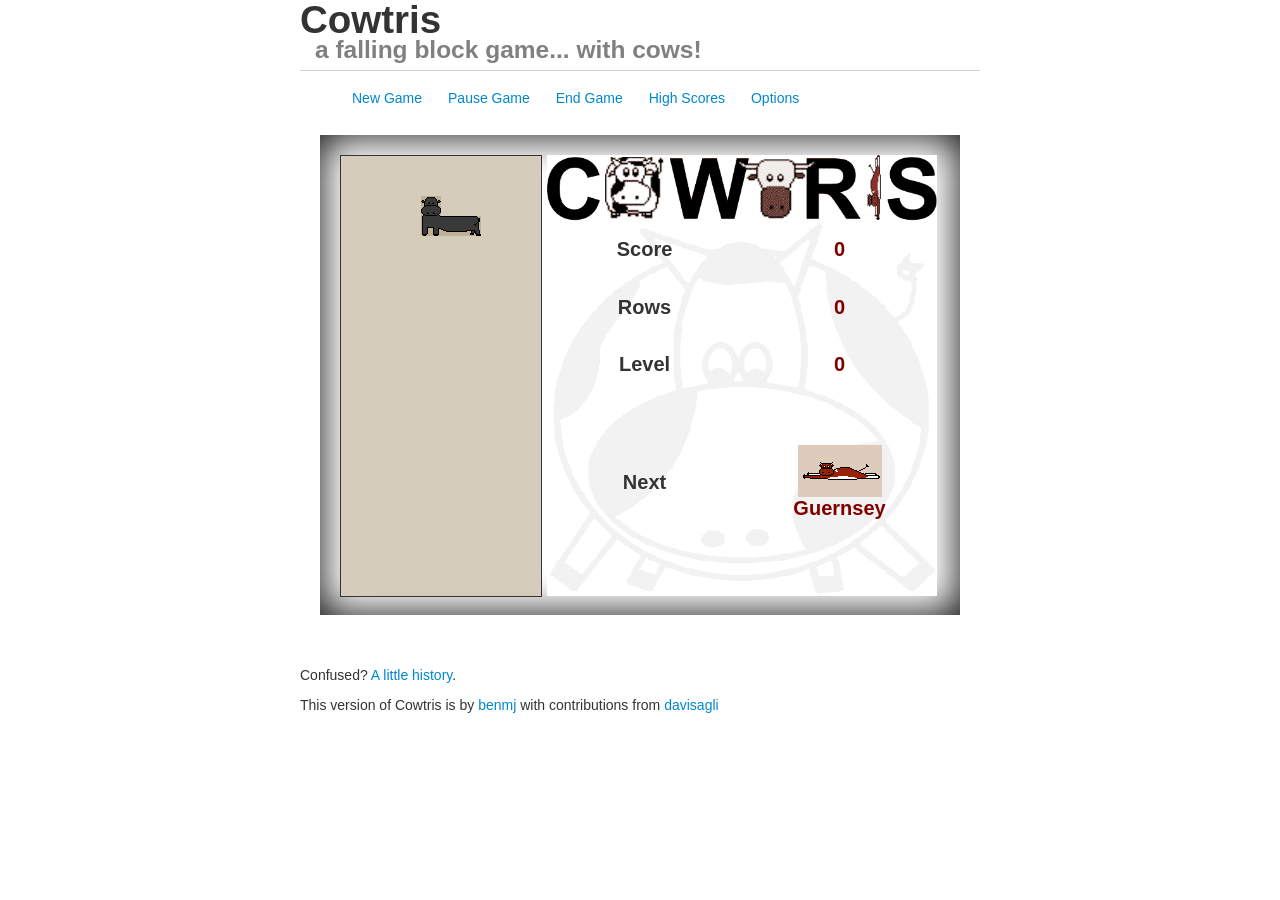
<file: index.html>
<html>
    <head>
        <title>
            Cowtris
        </title>
        <link rel="stylesheet" type="text/css" href="resources/styles/main.css">
        <link rel="stylesheet" type="text/css" href="resources/vendor/bootstrap/css/bootstrap.css">
    </head>
    <body>

        <header>
          <h1>Cowtris</h1>
          <h3>a falling block game... with cows!</h3>
        </header>
         
        <div id="menu">
            <ul class="nav nav-pills">
                <li class="dropdown">
                        <li role="presentation">
                            <a role="menuitem" tabindex="-1" href="#" id="newGameAction">New Game</a>
                        </li>
                        <li role="presentation">
                            <a role="menuitem" tabindex="-1" href="#" id="pauseAction">Pause Game</a>
                        </li>
                        <li role="presentation">
                            <a role="menuitem" tabindex="-1" href="#">End Game</a>
                        </li>
                        <li role="presentation">
                            <a role="menuitem" tabindex="-1" href="#highScoreModal" role="button" data-toggle="modal">High Scores</a>
                        </li>
                <li>
                    <a href="#optionsModal" role="button" data-toggle="modal">Options</a>
                </li>
            </ul>
        </div>
        <div id="optionsModal" class="modal hide fade" tabindex="-1" role="dialog" aria-labelledby="optionsModalLabel" aria-hidden="true">
            <div class="modal-header">
                <button type="button" class="close" data-dismiss="modal" aria-hidden="true">x</button>
                <h3 id="optionsModalLabel">
                    Game Options
                </h3>
            </div>
            <div class="modal-body">
                <p>
                    <form>
                        <label for="StartingLevel">Starting Level</label>
                        <select name="StartingLevel" id="startingLevel">
                            <option>0</option>
                            <option>1</option>
                            <option>2</option>
                            <option>3</option>
                            <option>4</option>
                            <option>5</option>
                            <option>6</option>
                            <option>7</option>
                            <option>8</option>
                            <option>9</option>
                        </select>
                        <label for="StartingRows">Starting Rows</label>
                        <select name="StartingRows" id="startingRows">
                            <option>0</option>
                            <option>1</option>
                            <option>2</option>
                            <option>3</option>
                            <option>4</option>
                            <option>5</option>
                        </select>
                    </form>
                </p>
            </div>
            <div class="modal-footer">
                <button class="btn" data-dismiss="modal" aria-hidden="true">Ok</button>
            </div>
        </div>
        <div id="highScoreModal" class="modal hide fade" tabindex="-1" role="dialog" aria-labelledby="highScoreModalLabel" aria-hidden="true">
            <div class="modal-header">
                <button type="button" class="close" data-dismiss="modal" aria-hidden="true">x</button>
                <h3 id="highScoreModalLabel">
                    High Scores
                </h3>
            </div>
            <div class="modal-body">
                <table class="table table-condensed">
                    <thead>
                        <tr>
                            <th>#</th>
                            <th>Name</th>
                            <th>Score</th>
                            <th>Rows</th>
                        </tr>
                    </thead>
                    <tbody></tbody>
                </table>
            </div>
            <div class="modal-footer">
                <button class="btn" data-dismiss="modal" aria-hidden="true">Close</button>
            </div>
        </div>
        <div class="overlays">
            <div id="game_over" class="message">
                game over
            </div>
            <div id="paused" class="message">
                paused
            </div>
        </div>
        <div id="container">
            <div id="left">
                <canvas id="game_canvas" width="200" height="440"></canvas>
            </div>
            <div id="right">
                <img id="title" src="./resources/images/title.png">
                <div id="info_container">
                    <table>
                        <tr>
                            <td>
                                Score
                            </td>
                            <td id="score">
                                0
                            </td>
                        </tr>
                        <tr>
                            <td>
                                Rows
                            </td>
                            <td id="rows">
                                0
                            </td>
                        </tr>
                        <tr>
                            <td>
                                Level
                            </td>
                            <td id="level">
                                1
                            </td>
                        </tr>
                        <tr>
                            <td>
                                Next
                            </td>
                            <td id="next">
                                <canvas id="preview" width="84" height="52"></canvas><br>
                                <span id="preview_name"></span>
                            </td>
                        </tr>
                    </table>
                </div>
            </div>
        </div>

        </section>

        <footer>
            <p>Confused? <a href="http://blog.benbybenjacobs.com/cowtris.html">A little history</a>.</p> 
            <p>This version of Cowtris is by <a href="https://github.com/benmj">benmj</a> with contributions from <a href="http://github.com/davisagli">davisagli</a></p>
        </footer>

                  <script type="text/javascript">
            var gaJsHost = (("https:" == document.location.protocol) ? "https://ssl." : "http://www.");
            document.write(unescape("%3Cscript src='" + gaJsHost + "google-analytics.com/ga.js' type='text/javascript'%3E%3C/script%3E"));
          </script>
          <script type="text/javascript">
            try {
              var pageTracker = _gat._getTracker("UA-34233094-2");
            pageTracker._trackPageview();
            } catch(err) {}
          </script>

      </div>
    </div>


        <script type="text/javascript" src="https://ajax.googleapis.com/ajax/libs/jquery/1.9.1/jquery.min.js"></script>
        <script type="text/javascript" src="resources/vendor/jquery.timer.js"></script>
        <script type="text/javascript" src="resources/vendor/bootstrap/js/bootstrap.min.js"></script>
        <script type="text/javascript" src="resources/js/cowtris.js"></script>
        <script type="text/javascript" src="resources/js/selectors.js"></script>

        <audio id="audio_madcow" src="resources/sounds/madcow.wav" preload="auto"> 
        <audio id="audio_row" src="resources/sounds/Zap.wav" preload="auto"> 
        <audio id="audio_multirow" src="resources/sounds/Zap2.wav" preload="auto"> 
        <audio id="audio_gameover" src="resources/sounds/Die.wav" preload="auto">

  </body>
</html>
</file>
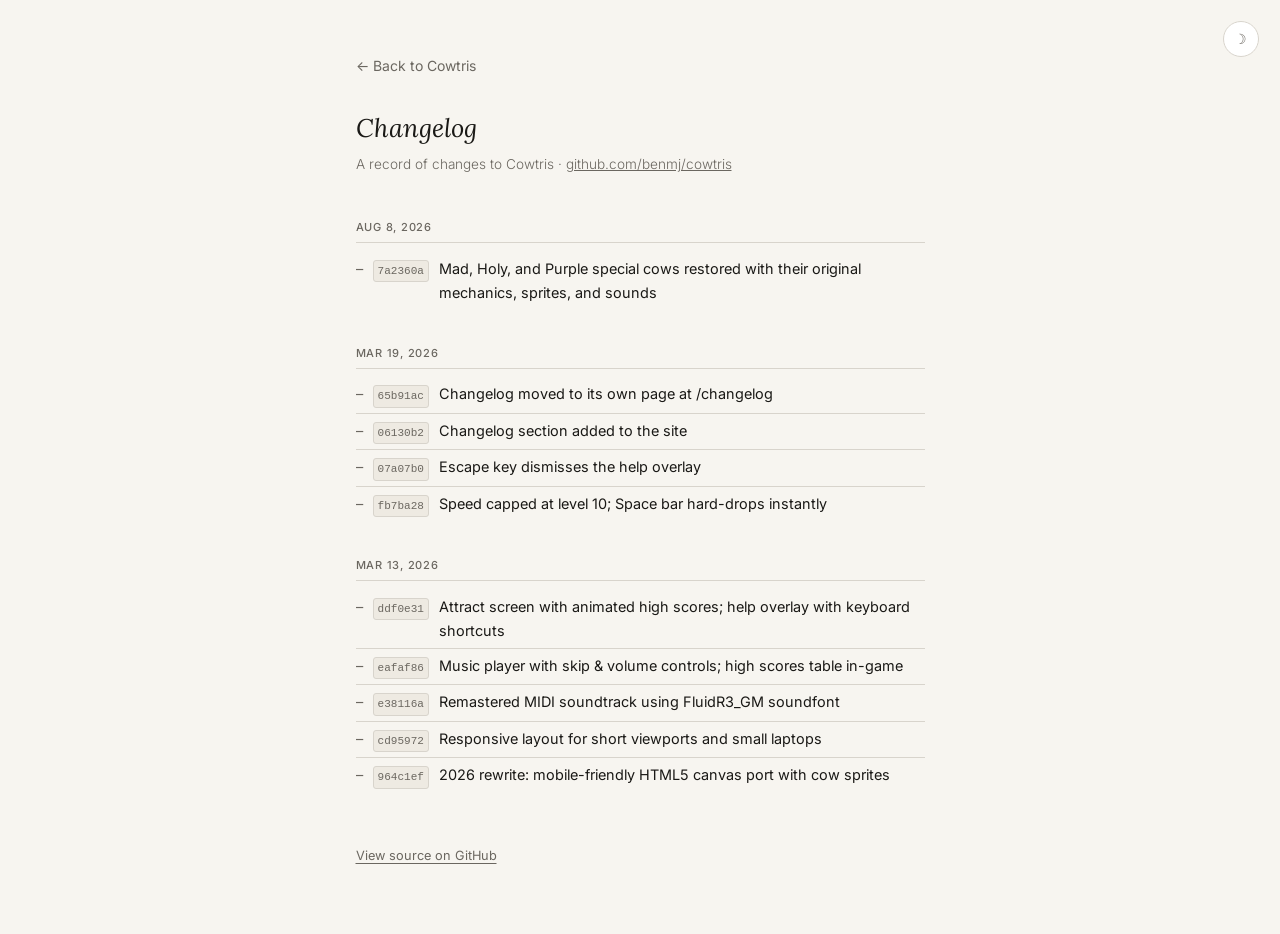
<file: web/changelog.html>
<!DOCTYPE html>
<html lang="en" data-theme="light">
<head>
  <meta charset="UTF-8">
  <meta name="viewport" content="width=device-width, initial-scale=1.0">
  <title>Changelog &middot; Cowtris</title>
  <link rel="preconnect" href="https://fonts.googleapis.com">
  <link rel="preconnect" href="https://fonts.gstatic.com" crossorigin>
  <link href="https://fonts.googleapis.com/css2?family=Lora:ital,wght@0,400;0,500;1,400;1,500&family=Inter:wght@300;400;500&display=swap" rel="stylesheet">
  <style>
    :root {
      --bg:       #f7f5f0;
      --bg2:      #eeeae2;
      --text:     #1a1916;
      --muted:    #6b6760;
      --border:   #d8d4cc;
      --accent:   #c04a1a;
      --link:     #1a5276;
      --surface:  #ffffff;
    }

    [data-theme="dark"] {
      --bg:       #141210;
      --bg2:      #1e1b18;
      --text:     #e8e4dc;
      --muted:    #8a8680;
      --border:   #302c28;
      --accent:   #e06030;
      --link:     #7bafd4;
      --surface:  #1e1b18;
    }

    *, *::before, *::after { box-sizing: border-box; margin: 0; padding: 0; }
    html { font-size: 17px; }

    body {
      font-family: 'Inter', -apple-system, system-ui, sans-serif;
      background: var(--bg);
      color: var(--text);
      line-height: 1.65;
      -webkit-font-smoothing: antialiased;
      transition: background 0.25s, color 0.25s;
      min-height: 100vh;
    }

    .toggle {
      position: fixed;
      top: 1.25rem;
      right: 1.25rem;
      width: 36px;
      height: 36px;
      border-radius: 50%;
      border: 1px solid var(--border);
      background: var(--surface);
      color: var(--muted);
      cursor: pointer;
      display: flex;
      align-items: center;
      justify-content: center;
      font-size: 14px;
      transition: border-color 0.2s, background 0.25s, color 0.2s;
      z-index: 100;
    }
    .toggle:hover { border-color: var(--muted); color: var(--text); }

    .page {
      max-width: 620px;
      margin: 0 auto;
      padding: 3rem 1.5rem 4rem;
    }

    .back {
      display: inline-block;
      font-size: 0.825rem;
      color: var(--muted);
      text-decoration: none;
      margin-bottom: 1.75rem;
    }
    .back:hover { color: var(--accent); }

    h1 {
      font-family: 'Lora', Georgia, serif;
      font-size: 1.5rem;
      font-weight: 400;
      font-style: italic;
      margin-bottom: 0.25rem;
    }

    .subtitle {
      font-size: 0.8rem;
      color: var(--muted);
      font-weight: 300;
      margin-bottom: 2.5rem;
    }

    .changelog-group {
      margin-bottom: 2rem;
    }

    .changelog-date {
      font-size: 0.65rem;
      text-transform: uppercase;
      letter-spacing: 0.07em;
      color: var(--muted);
      font-weight: 500;
      margin-bottom: 0.5rem;
      padding-bottom: 0.35rem;
      border-bottom: 1px solid var(--border);
    }

    .changelog-list {
      list-style: none;
      padding: 0;
      margin: 0;
    }

    .changelog-list li {
      font-size: 0.85rem;
      color: var(--text);
      padding: 0.3rem 0;
      display: flex;
      align-items: baseline;
      gap: 0.6rem;
      border-bottom: 1px solid var(--border);
    }
    .changelog-list li:last-child { border-bottom: none; }

    .changelog-list li::before {
      content: '–';
      color: var(--muted);
      flex-shrink: 0;
    }

    .commit-link {
      color: var(--muted);
      text-decoration: none;
      font-size: 0.65rem;
      font-variant-numeric: tabular-nums;
      font-family: monospace;
      flex-shrink: 0;
      background: var(--bg2);
      border: 1px solid var(--border);
      border-radius: 3px;
      padding: 0.1em 0.35em;
    }
    .commit-link:hover { color: var(--accent); border-color: var(--accent); }

    footer {
      margin-top: 3rem;
      font-size: 0.75rem;
      color: var(--muted);
    }
    footer a { color: inherit; text-decoration: underline; text-underline-offset: 3px; }
  </style>
</head>
<body>

  <button class="toggle" id="themeToggle" aria-label="Toggle dark mode" title="Toggle dark mode">☀︎</button>

  <div class="page">
    <a class="back" href="/">&larr; Back to Cowtris</a>

    <h1>Changelog</h1>
    <p class="subtitle">A record of changes to Cowtris &middot; <a href="https://github.com/benmj/cowtris" style="color:var(--muted)">github.com/benmj/cowtris</a></p>

    <div class="changelog-group">
      <div class="changelog-date">Aug 8, 2026</div>
      <ul class="changelog-list">
        <li><a class="commit-link" href="https://github.com/benmj/cowtris/commit/7a2360a" target="_blank" rel="noopener">7a2360a</a> Mad, Holy, and Purple special cows restored with their original mechanics, sprites, and sounds</li>
      </ul>
    </div>

    <div class="changelog-group">
      <div class="changelog-date">Mar 19, 2026</div>
      <ul class="changelog-list">
        <li><a class="commit-link" href="https://github.com/benmj/cowtris/commit/65b91ac" target="_blank" rel="noopener">65b91ac</a> Changelog moved to its own page at /changelog</li>
        <li><a class="commit-link" href="https://github.com/benmj/cowtris/commit/06130b2" target="_blank" rel="noopener">06130b2</a> Changelog section added to the site</li>
        <li><a class="commit-link" href="https://github.com/benmj/cowtris/commit/07a07b0" target="_blank" rel="noopener">07a07b0</a> Escape key dismisses the help overlay</li>
        <li><a class="commit-link" href="https://github.com/benmj/cowtris/commit/fb7ba28" target="_blank" rel="noopener">fb7ba28</a> Speed capped at level 10; Space bar hard-drops instantly</li>
      </ul>
    </div>

    <div class="changelog-group">
      <div class="changelog-date">Mar 13, 2026</div>
      <ul class="changelog-list">
        <li><a class="commit-link" href="https://github.com/benmj/cowtris/commit/ddf0e31" target="_blank" rel="noopener">ddf0e31</a> Attract screen with animated high scores; help overlay with keyboard shortcuts</li>
        <li><a class="commit-link" href="https://github.com/benmj/cowtris/commit/eafaf86" target="_blank" rel="noopener">eafaf86</a> Music player with skip &amp; volume controls; high scores table in-game</li>
        <li><a class="commit-link" href="https://github.com/benmj/cowtris/commit/e38116a" target="_blank" rel="noopener">e38116a</a> Remastered MIDI soundtrack using FluidR3_GM soundfont</li>
        <li><a class="commit-link" href="https://github.com/benmj/cowtris/commit/cd95972" target="_blank" rel="noopener">cd95972</a> Responsive layout for short viewports and small laptops</li>
        <li><a class="commit-link" href="https://github.com/benmj/cowtris/commit/964c1ef" target="_blank" rel="noopener">964c1ef</a> 2026 rewrite: mobile-friendly HTML5 canvas port with cow sprites</li>
      </ul>
    </div>

    <footer>
      <a href="https://github.com/benmj/cowtris">View source on GitHub</a>
    </footer>
  </div>

<script>
  const toggle = document.getElementById('themeToggle');
  const htmlEl = document.documentElement;
  const savedTheme = localStorage.getItem('theme') || 'light';
  htmlEl.setAttribute('data-theme', savedTheme);
  toggle.textContent = savedTheme === 'dark' ? '☀︎' : '☽';
  toggle.addEventListener('click', () => {
    const next = htmlEl.getAttribute('data-theme') === 'dark' ? 'light' : 'dark';
    htmlEl.setAttribute('data-theme', next);
    toggle.textContent = next === 'dark' ? '☀︎' : '☽';
    localStorage.setItem('theme', next);
  });
</script>

</body>
</html>
</file>
<file: resources/styles/main.css>
body {
	/*background-color: gray;*/
}

.overlays {
	position: absolute;
	width: 100%;
}
.message {
	background-color: transparent;
	text-align: center;
	text-transform: uppercase;
	color: maroon;
	font-size: 6em;
	font-weight: bold;
	font-family: sans-serif;
	display: none;
	margin-top: 200px;
}

#info_container {
	background-image: url("../images/cowback.png"); 
	background-size: 390px 375px;
	width: 390;
	height: 375;
}

#title {
	width: 390;
}

#left, #right {
	float:left;
}

#info_container table {
	padding-top: 45;
	width: 390;
	height: 350;

	font-family: sans-serif;
	font-size: 20px;
	font-weight: bold;
}

td {
	width: 50%;
}

#info_container td {
	text-align: center;
}

#info_container table td:last-child {
	color: maroon;
}

#container {
	margin: 0px auto;
	background-color: white;
	height: 440px;
	width: 600px;
	padding: 20px;
	-moz-box-shadow:    inset 0 0 40px #000000;
	-webkit-box-shadow: inset 0 0 40px #000000;
	box-shadow:         inset 0 0 40px #000000;
}

footer,
header {
	margin: 0px auto;
	width: 680px;
}

header {
	border-bottom: 1px solid LightGrey;
}

footer {
	margin-top: 50px;
}

header h1,
header h3 {
	line-height: 20px;
}

header h3 {
	padding-left: 15px;
	color: grey;
}

#game_canvas {
	margin-right: 5px;
	border: 1px solid;
}

#menu {
	width: 600px;
	margin-left: auto;
	margin-right: auto;
}

#menu ul li {
	display: inline;
}

#highScoreModal .modal-body {
	max-height: none;
}

.nav {
	padding-top: 10px;
}
</file>
